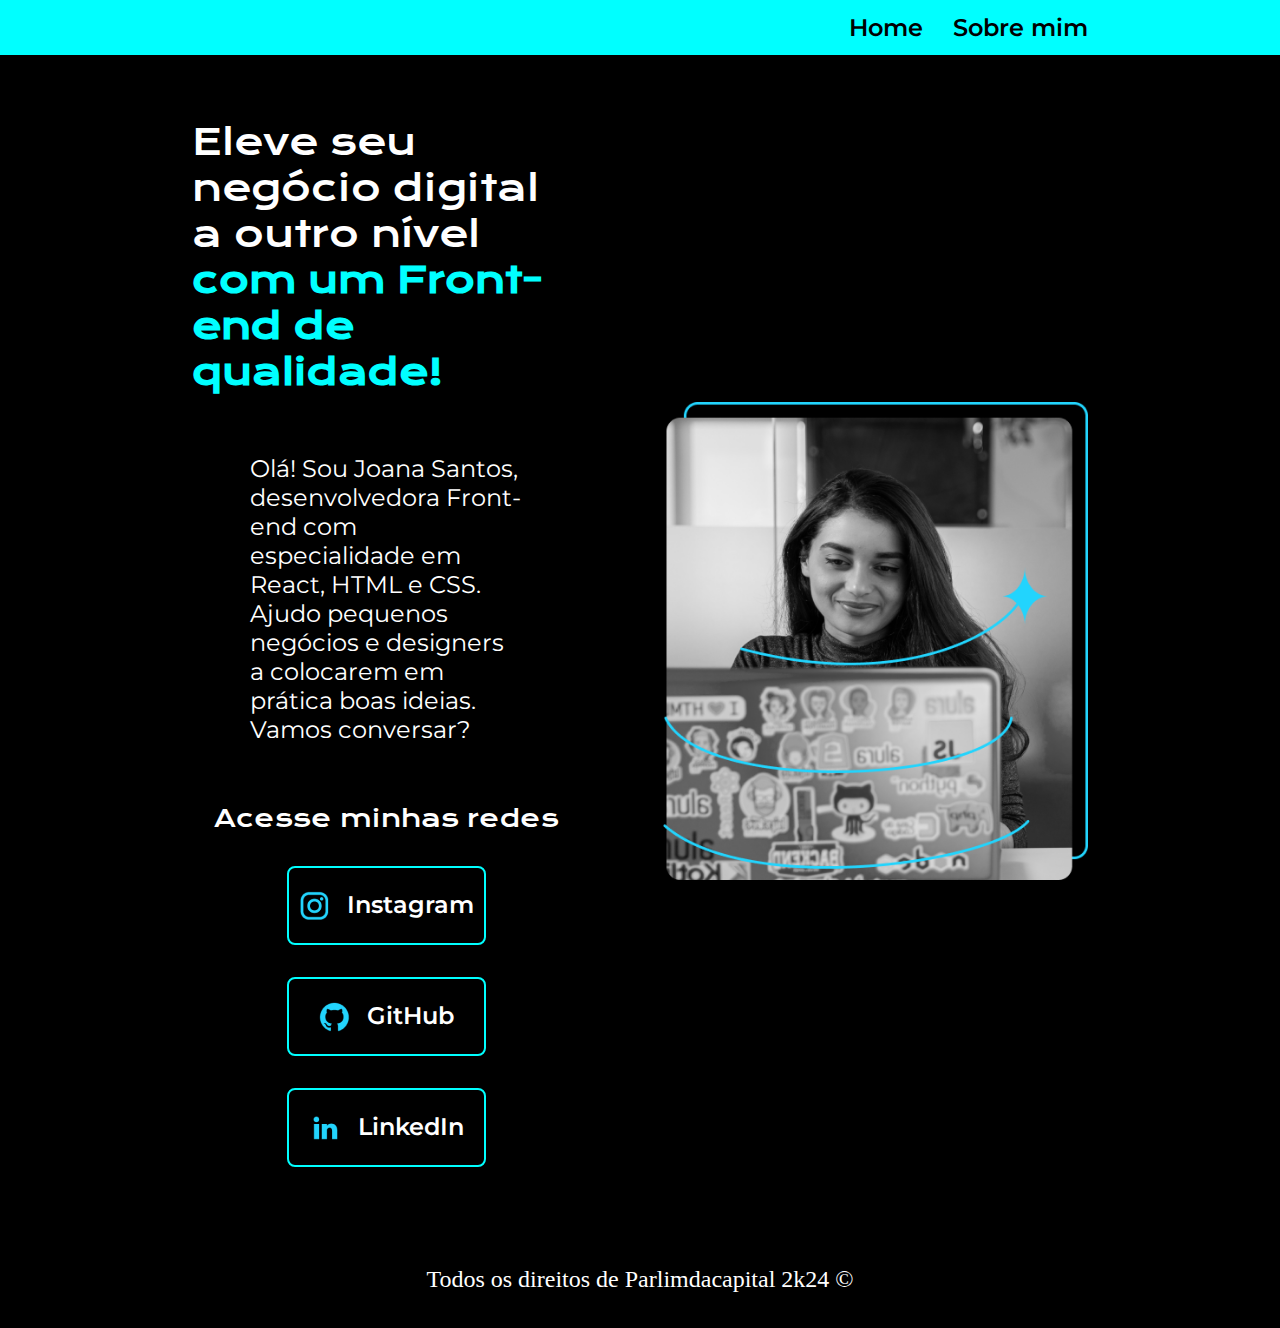
<file: index.html>
<!DOCTYPE html>
<html lang="pt-br">
<head>
    <meta charset="UTF-8">
    <meta name="viewport" content="width=device-width, initial-scale=1.0">
    <link rel="stylesheet" href="styles/style.css">
    <title>Portifólio Parlimdacapital</title>
</head>
<body>
    <header class="cabecalho">
        <nav class="cabecalho__menu">
            <a href="index.html" class="cabecalho__menu__link">Home</a>
            <a href="about.html" class="cabecalho__menu__link">Sobre mim</a>
        </nav>
    </header>
        <main  class="conteudo__principal">
            <section class="conteudo__texto">
                <div class="titulo__principal">
                    <h1 class="titulo">Eleve seu negócio digital a outro nível <strong class="destaque__titulo">com um <a href="https://www.alura.com.br/artigos/comecando-com-front-end?utm_term=&utm_campaign=%5BSearch%5D+%5BPerformance%5D+-+Dynamic+Search+Ads+-+Artigos+e+Conte%C3%BAdos&utm_source=adwords&utm_medium=ppc&hsa_acc=7964138385&hsa_cam=11384329873&hsa_grp=164068847699&hsa_ad=703934793962&hsa_src=g&hsa_tgt=aud-1295637864136:dsa-2273097816642&hsa_kw=&hsa_mt=&hsa_net=adwords&hsa_ver=3&gad_source=1&gclid=Cj0KCQjwwuG1BhCnARIsAFWBUC1EIzsKyIGExbsPwAUY4esGx2F5vgYi41QZEiT3GK4dp5zmPDSheP8aAkMMEALw_wcB" class="front-end">Front-end</a> de qualidade!</strong></h1>
                </div>
                <div class="conteudo__principal">
                    <p class="conteudo">Olá! Sou Joana Santos, desenvolvedora Front-end com especialidade em <a href="https://www.alura.com.br/formacao-html-css?utm_term=&utm_campaign=&utm_source=adwords&utm_medium=ppc&hsa_acc=7964138385&hsa_cam=21045490451&hsa_grp=159960776795&hsa_ad=691747416709&hsa_src=g&hsa_tgt=dsa-2273097816642&hsa_kw=&hsa_mt=&hsa_net=adwords&hsa_ver=3&gad_source=1&gclid=Cj0KCQjwzby1BhCQARIsAJ_0t5MMktSvwMO1OslgR90FsHjT_-CZ8jxYdQvuJIEM52TdMfnT7rx8rXoaAtfQEALw_wcB" class="html__css">React, HTML e CSS</a>. Ajudo pequenos negócios e designers a colocarem em prática boas ideias. Vamos conversar?</p>
                </div>
                <div class="conteudo__botoes">
                    <h2 class="subtitulo__botoes__links">Acesse minhas redes</h2>
                    <a href="https://www.instagram.com/" class="botoes__link">
                            <img src="assets/instagram.png"     alt="instagram">
                            Instagram
                        </a>
                    <a href="https://github.com/" class="botoes__link">
                            <img src="assets/github.png" alt="github">
                            GitHub
                        </a>
                    <a href="https://www.linkedin.com/" class="botoes__link">
                            <img src="assets/linkedin.png" alt="linkedin">
                            LinkedIn
                        </a>
                </div>
            </section>
            <div class="conteudo__imagem">
                <img src="assets/Imagem.png" alt="joana santos" class="imagem">
            </div>
        </main>
    <footer class="rodape">
        <p class="conteudo__rodape">Todos os direitos de Parlimdacapital 2k24 &copy;</p>
    </footer>
</body>
</html>
</file>
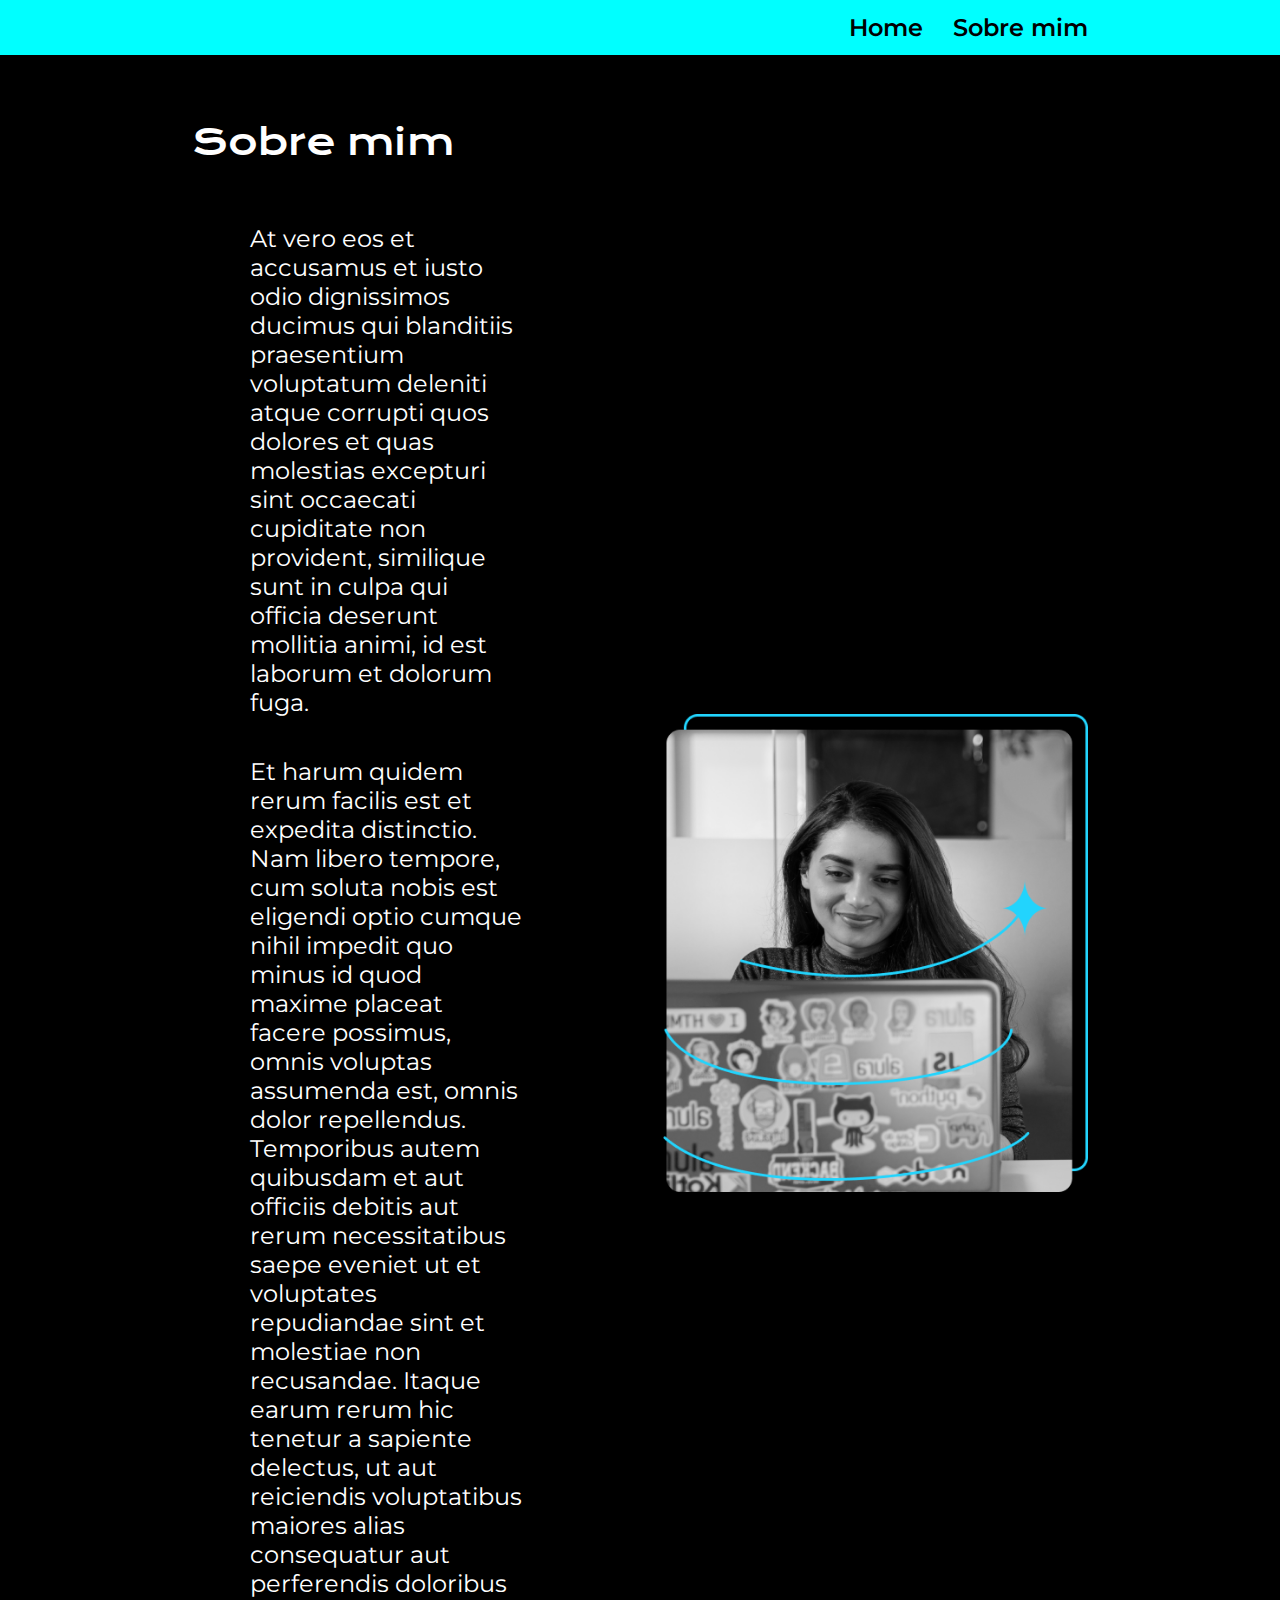
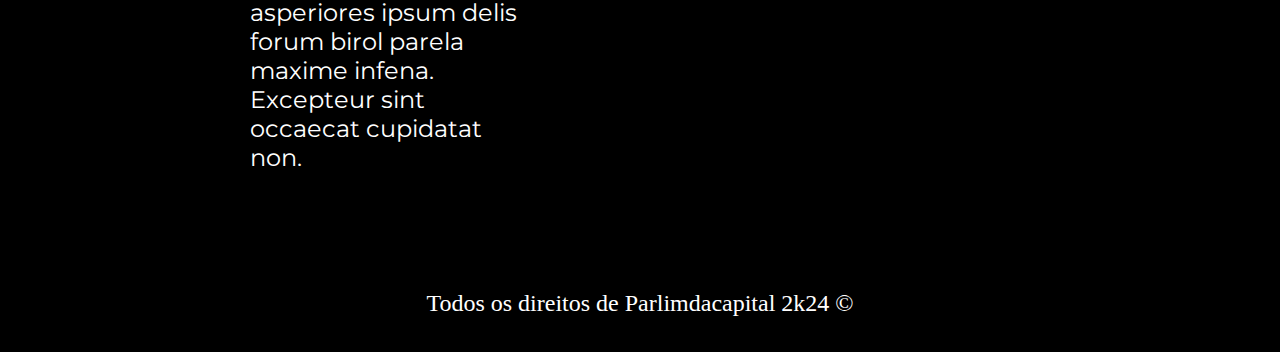
<file: about.html>
<!DOCTYPE html>
<html lang="pt-br">
<head>
    <meta charset="UTF-8">
    <meta name="viewport" content="width=device-width, initial-scale=1.0">
    <link rel="stylesheet" href="styles/style.css">
    <title>Sobre mim</title>
</head>
<body>
    <header class="cabecalho">
        <nav class="cabecalho__menu">
            <a href="index.html" class="cabecalho__menu__link">Home</a>
            <a href="about.html" class="cabecalho__menu__link">Sobre mim</a>
        </nav>
    </header>
    <main class="conteudo__principal">
        <section class="conteudo__texto">
            <div class="titulo__principal">
                <h1 class="titulo">Sobre mim</h1>
            </div>
            <div class="conteudo__principal__about">
                <p class="conteudo__about">
                    At vero eos et accusamus et iusto odio dignissimos ducimus qui blanditiis praesentium voluptatum deleniti atque corrupti quos dolores et quas molestias excepturi sint occaecati cupiditate non provident, similique sunt in culpa qui officia deserunt mollitia animi, id est laborum et dolorum fuga.
                </p>
                <p class="conteudo__about">
                    Et harum quidem rerum facilis est et expedita distinctio. Nam libero tempore, cum soluta nobis est eligendi optio cumque nihil impedit quo minus id quod maxime placeat facere possimus, omnis voluptas assumenda est, omnis dolor repellendus. Temporibus autem quibusdam et aut officiis debitis aut rerum necessitatibus saepe eveniet ut et voluptates repudiandae sint et molestiae non recusandae. Itaque earum rerum hic tenetur a sapiente delectus, ut aut reiciendis voluptatibus maiores alias consequatur aut perferendis doloribus asperiores ipsum delis forum birol parela maxime infena. Excepteur sint occaecat cupidatat non.
                </p>
            </div>
        </section>
        <div class="conteudo__imagem">
            <img src="assets/Imagem.png" alt="Joana Santos" class="imagem">
        </div>
    </main>
    <footer class="rodape">
        <p class="conteudo__rodape">Todos os direitos de Parlimdacapital 2k24 &copy;</p>
    </footer>
</body>
</html>
</file>
<file: styles/style.css>
@import url('https://fonts.googleapis.com/css2?family=Krona+One&family=Montserrat:wght@400;600&display=swap');

/* media não funciona direito :) */
@media (max-width: 1200px) {
    .cabecalho {
        padding: 10%;
    }

    .cabecalho__menu {
        display: flex;
        gap: 30px;
        justify-content: center;
        width: 100%;
    }

    .conteudo__principal {
        flex-direction: column-reverse;
        padding: 5%;
    }

    .conteudo__texto {
        width: auto;
    }
}

:root {
    /* cores do projeto */
    --cor-primaria: black;
    --cor-secundaria: white;
    --cor-terciaria: aqua;
    --cor-quartenaria: #681da8;
    --cor-quintenaria: #131313;

    /* fontes do projeto */
    --fonte-primaria: "Krona One", sans-serif;
    --fonte-secundaria: 'Montserrat', sans-serif;
}

*{
    margin: 0;
    padding: 0;
}

.cabecalho {
    background-color: var(--cor-terciaria);
    padding: 1% 15% 1% 15%;
}

.cabecalho__menu {
    display: flex;
    gap: 30px;
    justify-content: flex-end;
}

.cabecalho__menu__link {
    color: var(--cor-primaria);
    text-decoration: none;
    font-family: var(--fonte-secundaria);
    font-size: 1.5rem;
    font-weight: 600;
}

.cabecalho__menu__link:hover {
    color: var(--cor-quartenaria);
    text-decoration-line: underline;
}

body {
    box-sizing: border-box;
    background-color: var(--cor-primaria);
    color: var(--cor-secundaria);
}

.conteudo__principal {
    padding: 5% 15%;
    display: flex;
    align-items: center;
    justify-content: space-between;
    gap: 82px;
}

.conteudo {
    font-size: 1.5rem;
    font-family: var(--fonte-secundaria);
    font-optical-sizing: auto;
    font-weight: 400;
    font-style: normal;
}

/* essa bosta de conteudo do about fica em row, só assim pra ficar column */
.conteudo__principal__about {
    padding: 5% 15%;
    display: flex;
    align-items: center;
    justify-content: space-between;
    flex-direction: column;
    gap: 40px;
}

.conteudo__about {
    font-size: 1.5rem;
    font-family: var(--fonte-secundaria);
    font-optical-sizing: auto;
    font-weight: 400;
    font-style: normal;
    flex-direction: column;
}

.conteudo__texto {
    width: 50%;
    display: flex;
    flex-direction: column;
    gap: 40px;
}

.titulo {
    font-size: 2.25rem;
    font-family: var(--fonte-primaria);
    font-weight: 400;
    font-style: normal;
}

.front-end {
    color: var(--cor-terciaria);
    text-decoration: none;
}

.front-end:hover {
    color: var(--cor-quartenaria);
    text-decoration-line: underline;
}

.destaque__titulo {
    color: var(--cor-terciaria);
}

.html__css {
    color: var(--cor-secundaria);
    text-decoration: none;
}

.html__css:hover {
    color: var(--cor-quartenaria);
    text-decoration-line: underline;
}

.conteudo__botoes {
    display: flex;
    justify-content: space-between;
    flex-direction: column;
    align-items: center;
    gap: 32px; 
}

.subtitulo__botoes__links {
    font-family: var(--fonte-primaria);
    font-weight: 400; 
    font-size: 1.5rem;
}

.botoes__link {
    display: flex;
    justify-content: center;
    gap: 16px;
    text-decoration: none;
    color: var(--cor-secundaria);
    border: 2px solid var(--cor-terciaria);
    text-align: center;
    padding: 21.5px 0;  
    border-radius: 8px; 
    width: 50%;
    font-size: 1.5rem;
    font-weight: 600;
    font-family: var(--fonte-secundaria); 
}

.botoes__link:hover {
    color: var(--cor-quartenaria);
    text-decoration-line: underline;
    background-color: var(--cor-quintenaria);
}

.imagem {
    width: 100%;
}

.rodape {
    text-align: center;
    padding: 35px;
    font-size: 1.5rem;
}
</file>
